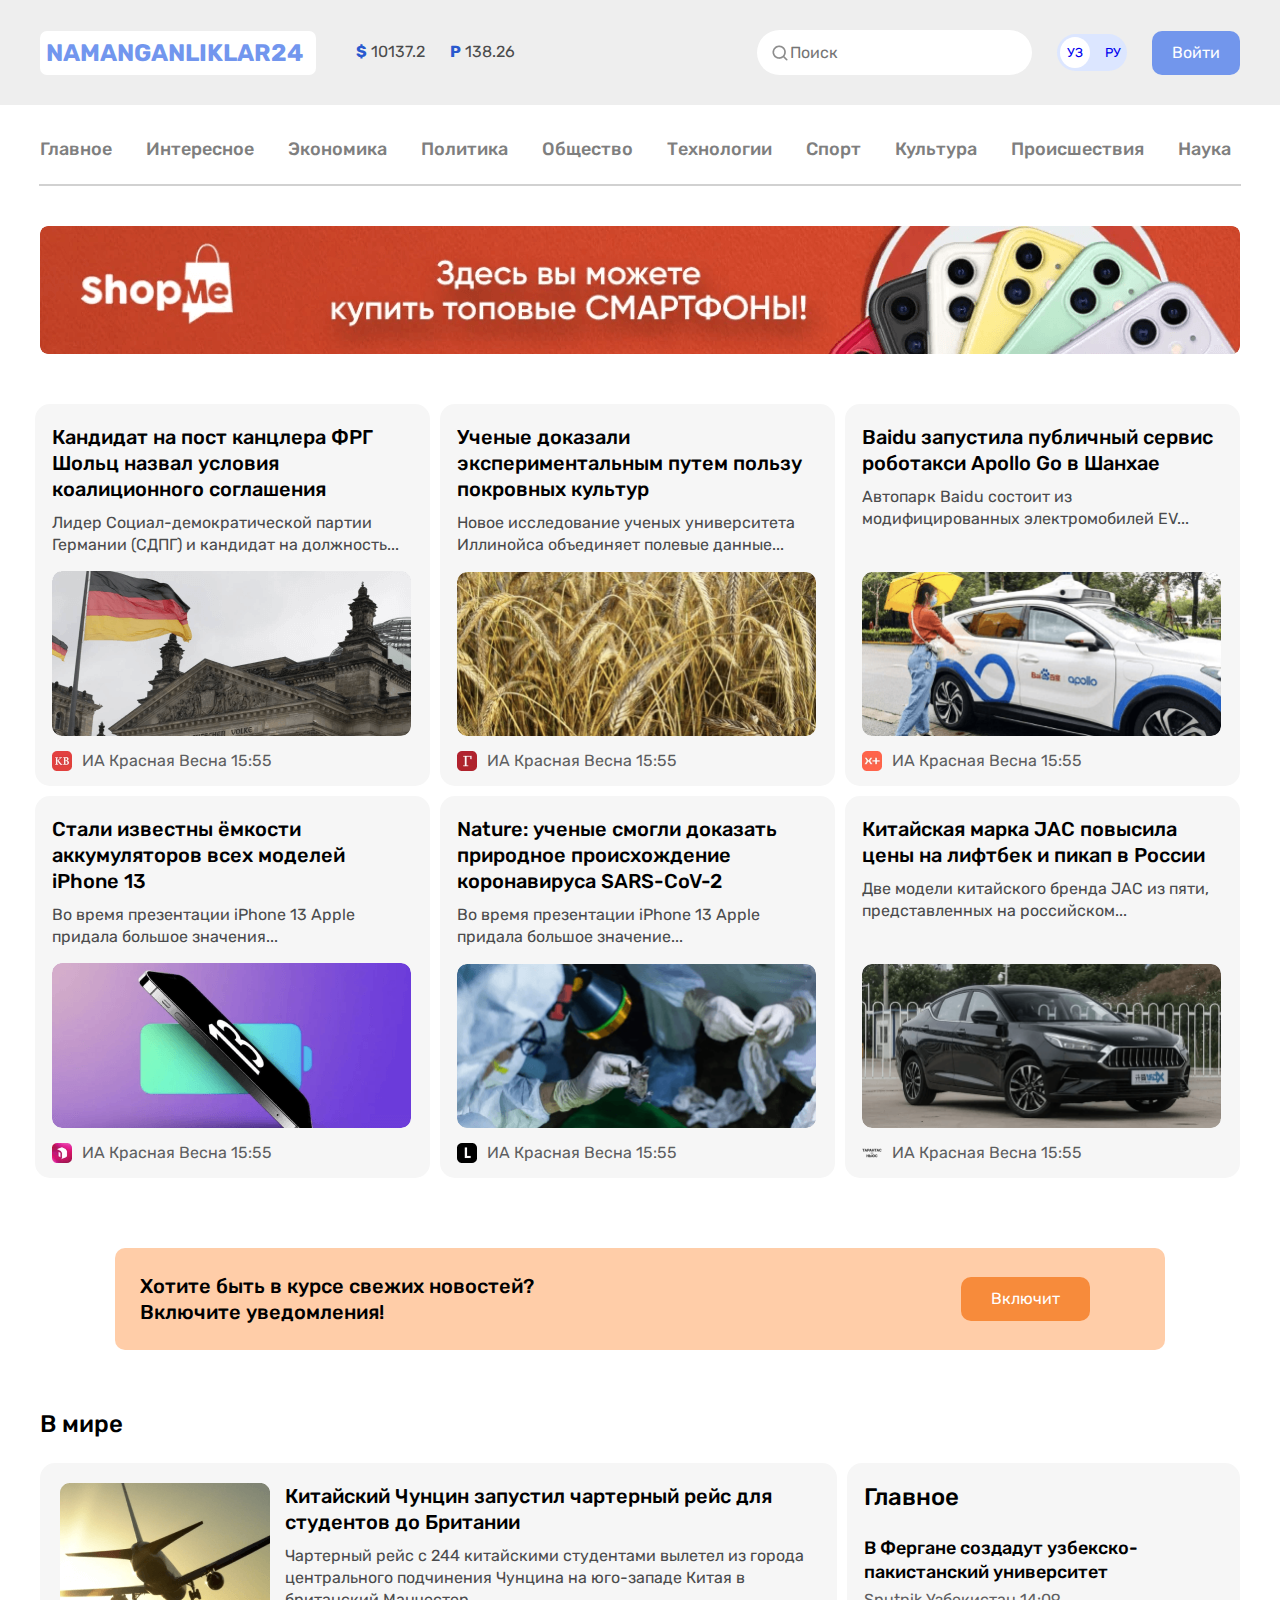
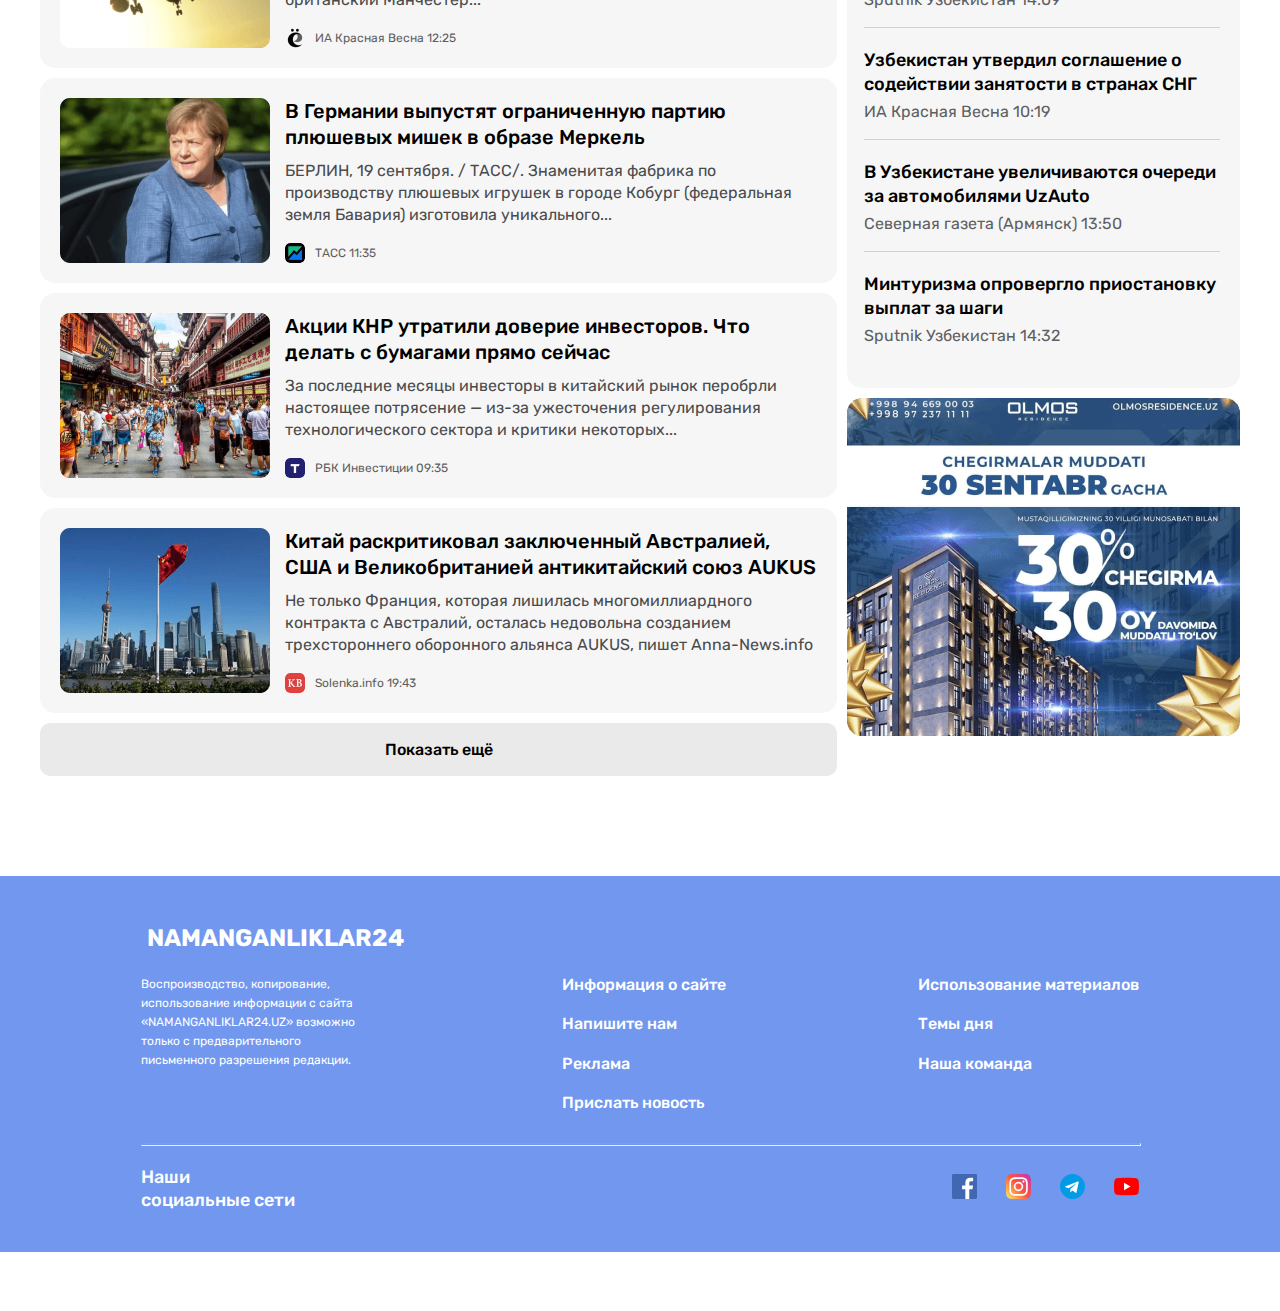
<file: index.html>
<!DOCTYPE html>
<html lang="uz">

<head>
  <meta charset="UTF-8">
  <meta http-equiv="X-UA-Compatible" content="IE=edge">
  <meta name="viewport" content="width=device-width, initial-scale=1.0">
  <link rel="preconnect" href="https://fonts.googleapis.com">
  <link rel="preconnect" href="https://fonts.gstatic.com" crossorigin>
  <link href="https://fonts.googleapis.com/css2?family=Rubik:wght@400;500;700&display=swap" rel="stylesheet">
  <link rel="stylesheet" href="css/normalize.css">
  <link rel="stylesheet" href="css/styles.css">
  <title>Namanganliklar24</title>
</head>

<body>

  <!-- HEADER -->

  <header class="site-header">
    <div class="container header-container">
      <div class="site-section-1">
        <a href="#" class="logo">NAMANGANLIKLAR24</a>
        <ul class="valuta">
          <li><strong class="strong">$</strong> 10137.2</li>
          <li><strong class="strong">P</strong> 138.26</li>
        </ul>
      </div>

      <div class="site-section-2">
        <form>
          <label class="label">
            <img class="lupa" src="img/Mask.png" width="20" height="20" alt="lupa">
            <input class="search" placeholder="Поиск" type="text">
          </label>
        </form>
        <ul class="language">
          <li class="active">
            <a class="language-link" href="#">УЗ</a>
          </li>

          <li>
            <a class="language-link" href="#">РУ</a>
          </li>
        </ul>
        <a class="button" href="#">Войти</a>
      </div>
    </div>
  </header>

  <!-- SITENAV -->

  <nav class="container sitenav-container">
    <ul class="sitenav-list">
      <li class="sitenav-list-items">
        <a class="sitenav-list-link" href="index.html">Главное</a>
      </li>
      <li class="sitenav-list-items">
        <a class="sitenav-list-link" href="list.html">Интересное</a>
      </li>
      <li class="sitenav-list-items">
        <a class="sitenav-list-link" href="list.html">Экономика</a>
      </li>
      <li class="sitenav-list-items">
        <a class="sitenav-list-link" href="list.html">Политика</a>
      </li>
      <li class="sitenav-list-items">
        <a class="sitenav-list-link" href="list.html">Общество</a>
      </li>
      <li class="sitenav-list-items">
        <a class="sitenav-list-link" href="list.html">Технологии</a>
      </li>
      <li class="sitenav-list-items">
        <a class="sitenav-list-link" href="list.html">Спорт</a>
      </li>
      <li class="sitenav-list-items">
        <a class="sitenav-list-link" href="list.html">Культура</a>
      </li>
      <li class="sitenav-list-items">
        <a class="sitenav-list-link" href="list.html">Происшествия</a>
      </li>
      <li class="sitenav-list-items">
        <a class="sitenav-list-link" href="list.html">Наука</a>
      </li>

    </ul>
  </nav>

  <hr class="line">

  <a href="https://shopme.uz" target="_blank" class="container promo-img">
    <img class="promo-icon" src="img/optimize1.png" alt="reklama" width="1200" height="128"
      srcset="img/optimize1.png 1x, img/optimize1@2x.png 2x">
  </a>


  <!-- SITE-NEWS -->

  <section class="container">
    <div class="site-news">
      <div class="site-news-items">
        <div class="site-news-card">
          <h2 class="site-news-heading-link"><a href="#" class="site-news-link">Кандидат на пост канцлера ФРГ Шольц
              назвал условия коалиционного соглашения</a></h2>
          <p class="site-news-text">Лидер Социал-демократической партии Германии (СДПГ) и кандидат на должность...</p>
          <img class="site-news-img" src="img/germany-flag.png" alt="image1" width="359" height="165"
            srcset="img/germany-flag.png 1x, img/germany-flag@2x.png 2x">
          <div class="small-content">
            <img class="site-news-icon" src="img/icon1.png" alt="icon" width="20" height="20">
            <p class="icon-text">ИА Красная Весна 15:55</p>
          </div>
        </div>
      </div>

      <div class="site-news-items">
        <div class="site-news-card">
          <h2 class="site-news-heading-link"><a href="#" class="site-news-link">Ученые доказали экспериментальным путем
              пользу покровных культур</a></h2>
          <p class="site-news-text">Новое исследование ученых университета Иллинойса объединяет полевые данные... </p>
          <img class="site-news-img" src="img/wheats.png" alt="image2" width="359" height="165"
            srcset="img/wheats.png 1x, img/wheats@2x.png 2x">
          <div class="small-content">
            <img class="site-news-icon" src="img/icon2.png" alt="icon" width="20" height="20">
            <p class="icon-text">ИА Красная Весна 15:55</p>
          </div>
        </div>
      </div>

      <!-- TODO -->

      <div class="site-news-items">
        <div class="site-news-card">
          <h2 class="site-news-heading-link"><a href="#" class=" site-news-link">Baidu запустила публичный сервис
              роботакси Apollo Go в Шанхае</a></h2>
          <p class="site-news-text">Автопарк Baidu состоит из модифицированных электромобилей EV... </p>
          <img class="site-news-img" src="img/apollo-go.png" alt="image3" width="359" height="165"
            srcset="img/apollo-go.png 1x, img/apollo-go@2x.png 2x">
          <div class="small-content">
            <img class="site-news-icon" src="img/icon3.png" alt="icon" width="20" height="20">
            <p class="icon-text">ИА Красная Весна 15:55</p>
          </div>
        </div>
      </div>

      <div class="site-news-items">
        <div class="site-news-card">
          <h2 class="site-news-heading-link"><a href="#" class="site-news-link">Стали известны ёмкости аккумуляторов
              всех моделей iPhone 13</a>
          </h2>
          <p class="site-news-text">Во время презентации iPhone 13 Apple придала большое значения...</p>
          <img class="site-news-img" src="img/apple-iphone.png" alt="image4" width="359" height="165"
            srcset="img/apple-iphone.png 1x, img/apple-iphone@2x.png 2x">
          <div class="small-content">
            <img class="site-news-icon" src="img/icon4.png" alt="icon" width="20" height="20">
            <p class="icon-text">ИА Красная Весна 15:55</p>
          </div>
        </div>
      </div>

      <div class="site-news-items">
        <div class="site-news-card">
          <h2 class="site-news-heading-link">
            <a href="#" class="site-news-link">Nature: ученые смогли доказать природное происхождение коронавируса
              SARS-CoV-2</a>
          </h2>
          <p class="site-news-text">Во время презентации iPhone 13 Apple придала большое значение...</p>
          <img class="site-news-img" src="img/doctors.png" alt="image5" width="359" height="165"
            srcset="img/doctors.png 1x, img/doctors@2x.png 2x">
          <div class="small-content">
            <img class="site-news-icon" src="img/icon5.png" alt="icon" width="20" height="20">
            <p class="icon-text">ИА Красная Весна 15:55</p>
          </div>
        </div>
      </div>

      <div class="site-news-items">
        <div class="site-news-card">
          <h2 class="site-news-heading-link"><a href="#" class="site-news-link ">Китайская марка JAC повысила цены на
              лифтбек и пикап в России</a></h2>
          <p class="site-news-text">Две модели китайского бренда JAC из пяти, представленных на российском...</p>
          <img class="site-news-img" src="img/jac-cars.png" alt="image6" width="359" height="165"
            srcset="img/jac-cars.png 1x, img/jac-cars@2x.png">
          <div class="small-content">
            <img class="site-news-icon" src="img/icon6.png" alt="icon" width="20" height="20">
            <p class="icon-text">ИА Красная Весна
              15:55</p>
          </div>
        </div>
      </div>
    </div>
  </section>




  <!-- NOTIFICATION-CTA -->
  <section class="notification">
    <h3 class="site-notification-text">
      Хотите быть в курсе свежих новостей? <br> Включите уведомления!
    </h3>
    <button class="button site-notification-button" type="button">Включит </button>
  </section>


  <!-- SITE-GLOBAL-NEWS -->

  <section class="container">
    <h2 class="global-news-title">В мире</h2>

    <div class="site-global-news">
      <div class="left-section">
        <div class="global-news-contents">
          <img class="global-news-contents-img" src="img/airplane.png" alt="global news image"
            srcset="img/airplane.png 1x, img/airplane@2x.png 2x" width="210" height="165">
          <div class="global-news-contents-items">
            <a class="global-news-contents-link" href="#">Китайский Чунцин запустил чартерный рейс для студентов до
              Британии</a>
            <p class="global-news-contents-text">Чартерный рейс с 244 китайскими студентами вылетел из города
              центрального
              подчинения Чунцина на юго-западе Китая в британский Манчестер...</p>
            <div class="footer">
              <img class="global-news-footer-img" src="img/icon7.png" alt="global news content footer image" width="20"
                height="20">
              <p class="global-news-footer-text">ИА Красная Весна
                <time datetime="2021-10-27T23:00:00">12:25</time>
              </p>
            </div>
          </div>
        </div>

        <div class="global-news-contents">
          <img class="global-news-contents-img" src="img/angela-merkel.png" alt="global news image"
            srcset="img/angela-merkel.png 1x, img/angela-merkel@2x.png 2x" width="210" height="165">
          <div class="global-news-contents-items">
            <a class="global-news-contents-link" href="#">В Германии выпустят ограниченную партию плюшевых мишек в
              образе
              Меркель</a>
            <p class="global-news-contents-text">БЕРЛИН, 19 сентября. / ТАСС/. Знаменитая фабрика по производству
              плюшевых
              игрушек в городе Кобург (федеральная земля Бавария) изготовила уникального...</p>
            <div class="footer">
              <img class="global-news-footer-img" src="img/icon8.png" alt="global news content footer image" width="20"
                height="20">
              <p class="global-news-footer-text">ТАСС <time datetime="2021-10-27T23:00:00">11:35</time></p>
            </div>
          </div>
        </div>

        <div class="global-news-contents">
          <img class="global-news-contents-img" src="img/Chinese-market.png" alt="global news image"
            srcset="img/Chinese-market.png 1x, img/Chinese-market@2x.png 2x" width="210" height="165">
          <div class="global-news-contents-items"><a class="global-news-contents-link" href="#">Акции КНР утратили
              доверие инвесторов. Что делать с бумагами прямо сейчас</a>
            <p class="global-news-contents-text">За последние месяцы инвесторы в китайский рынок перобрли настоящее
              потрясение — из-за ужесточения регулирования технологического сектора и критики некоторых...</p>
            <div class="footer">
              <img class="global-news-footer-img" src="img/icon9.png" alt="global news content footer image" width="20"
                height="20">
              <p class="global-news-footer-text">РБК Инвестиции <time datetime="2021-10-27T23:00:00">09:35</time></p>
            </div>
          </div>
        </div>
        <div class="global-news-contents">
          <img class="global-news-contents-img" src="img/AUKUS-organization.png" alt="global news image"
            srcset="img/AUKUS-organization.png 1x, img/AUKUS-organization@2x.png 2x" width="210" height="165">
          <div class="global-news-contents-items"><a class="global-news-contents-link" href="#">Китай раскритиковал
              заключенный Австралией, США и Великобританией антикитайский союз AUKUS</a>
            <p class="global-news-contents-text">Не только Франция, которая лишилась многомиллиардного контракта с
              Австралий, осталась недовольна созданием трехстороннего оборонного альянса AUKUS, пишет Anna-News.info</p>
            <div class="footer">
              <img class="global-news-footer-img" src="img/icon10.png" alt="global news content footer image" width="20"
                height="20">
              <p class="global-news-footer-text">Solenka.info <time datetime="2021-10-27T23:00:00">19:43</time></p>
            </div>
          </div>
        </div>
        <button type="button" class="button global-news-button">Показать ещё</button>
      </div>

      <div class="popular-news">
        <div class="popular-news-box">
          <h2 class="global-news-title">Главное</h2>
          <ul class="global-news-right-contents-list">
            <li class="global-news-right-contents">
              <h3 class="global-news-popular-news-heading"><a class="global-news-right-contents-link" href="#">В Фергане
                  создадут узбекско-пакистанский университет</a></h3>
              <p class="global-news-right-content-text">Sputnik Узбекистан <time
                  datetime="2021-10-27T23:00:00">14:09</time>
              </p>
            </li>
            <li class="global-news-right-contents">
              <h3 class="global-news-popular-news-heading">
                <a class="global-news-right-contents-link" href="#">Узбекистан утвердил соглашение о содействии
                  занятости в странах СНГ</a>
              </h3>
              <p class="global-news-right-content-text">ИА Красная Весна <time
                  datetime="2021-10-27T23:00:00">10:19</time>
              </p>
            </li>
            <li class="global-news-right-contents">
              <h3 class="global-news-popular-news-heading">
                <a class="global-news-right-contents-link" href="#">В Узбекистане увеличиваются очереди за автомобилями
                  UzAuto</a>
              </h3>
              <p class="global-news-right-content-text">Северная газета (Армянск) <time datetime="2021-10-27T23:00:00">
                  13:50</time></p>
            </li>
            <li class="global-news-right-contents">
              <h3 class="global-news-popular-news-heading"><a class="global-news-right-contents-link"
                  href="#">Минтуризма опровергло приостановку выплат за шаги</a></h3>
              <p class="global-news-right-content-text">Sputnik Узбекистан 14:32 </p>
            </li>
          </ul>
        </div>


        <div class="global-news-popular-news-img">
          <img src="img/olmosresidence.png" alt="binolar"
            srcset="img/olmosresidence.png 1x, img/olmosresidence@2x.png 2x" width="393" height="338">
        </div>
      </div>
    </div>
  </section>



  <!-- SITE-FOOTER -->

  <footer class="site-footer">
    <div class="container">
      <div class="site-footer-container">
        <div class="site-footer-logo">
          <a href="#" class="logo footer-logo">NAMANGANLIKLAR24</a>
        </div>
        <div class="site-footer-items">
          <div class="site-footer-text">
            <p class="site-footer-copyright-text">Воспроизводство, копирование, использование информации с сайта
              «NAMANGANLIKLAR24.UZ» возможно только с предварительного письменного разрешения редакции.
            </p>
          </div>
          <ul class="site-footer-list">
            <li class="site-footer-list-item"><a class="site-footer-link" href="contact.html">Информация о сайте</a>
            </li>
            <li class="site-footer-list-item"><a class="site-footer-link" href="contact.html">Напишите нам</a></li>
            <li class="site-footer-list-item"><a class="site-footer-link" href="contact.html">Реклама</a></li>
            <li class="site-footer-list-item"><a class="site-footer-link" href="contact.html">Прислать новость</a></li>
          </ul>
          <ul class="site-footer-list">
            <li class="site-footer-list-item"><a class="site-footer-link" href="contact.html">Использование
                материалов</a></li>
            <li class="site-footer-list-item"><a class="site-footer-link" href="contact.html">Темы дня</a></li>
            <li class="site-footer-list-item"><a class="site-footer-link" href="contact.html">Наша команда</a></li>
          </ul>
        </div>

        <hr class="footer-line">

        <div class="social-links">
          <p class="social-text">Наши <br> социальные сети</p>
          <div class="social-links-icons">
            <a class="footer-social-icons-link" href="https://www.facebook.com/namanganliklaruz/">
              <img class="site-footer-social-icons" src="img/facebook.svg" alt="facebook icon" width="25" height="25">
            </a>

            <a class="footer-social-icons-link" href="https://www.instagram.com/namanganliklar.uz">
              <img class="site-footer-social-icons" src="img/instagram.svg" alt="instagram icon" width="25" height="25">
            </a>

            <a class="footer-social-icons-link" href="https://t.me/NAMANGANLIKLAR_UZ">
              <img class="site-footer-social-icons" src="img/telegram.svg" alt="telegram icon" width="25" height="25">
            </a>

            <a class="footer-social-icons-link" href="https://www.youtube.com/c/NAMANGANLIKLARUZ">
              <img class="site-footer-social-icons" src="img/youtube.svg" alt="youtube icon" width="25" height="25">
            </a>
          </div>
        </div>
      </div>
    </div>


  </footer>


  <section class="site-modal">
    <div class="site-modal-dialog">
      <div class="modal-content">
        <!-- <img class="close-icon" src="img/close.svg" alt="X" width="24" height="24">  -->
        <h2 class="modal-content-heading">
          Хотите быть в курсе свежих новостей? Включите уведомления!
        </h2>
        <button class="button modal-button" type="button">Включит </button>
      </div>
    </div>
  </section>
</body>

</html>
</file>
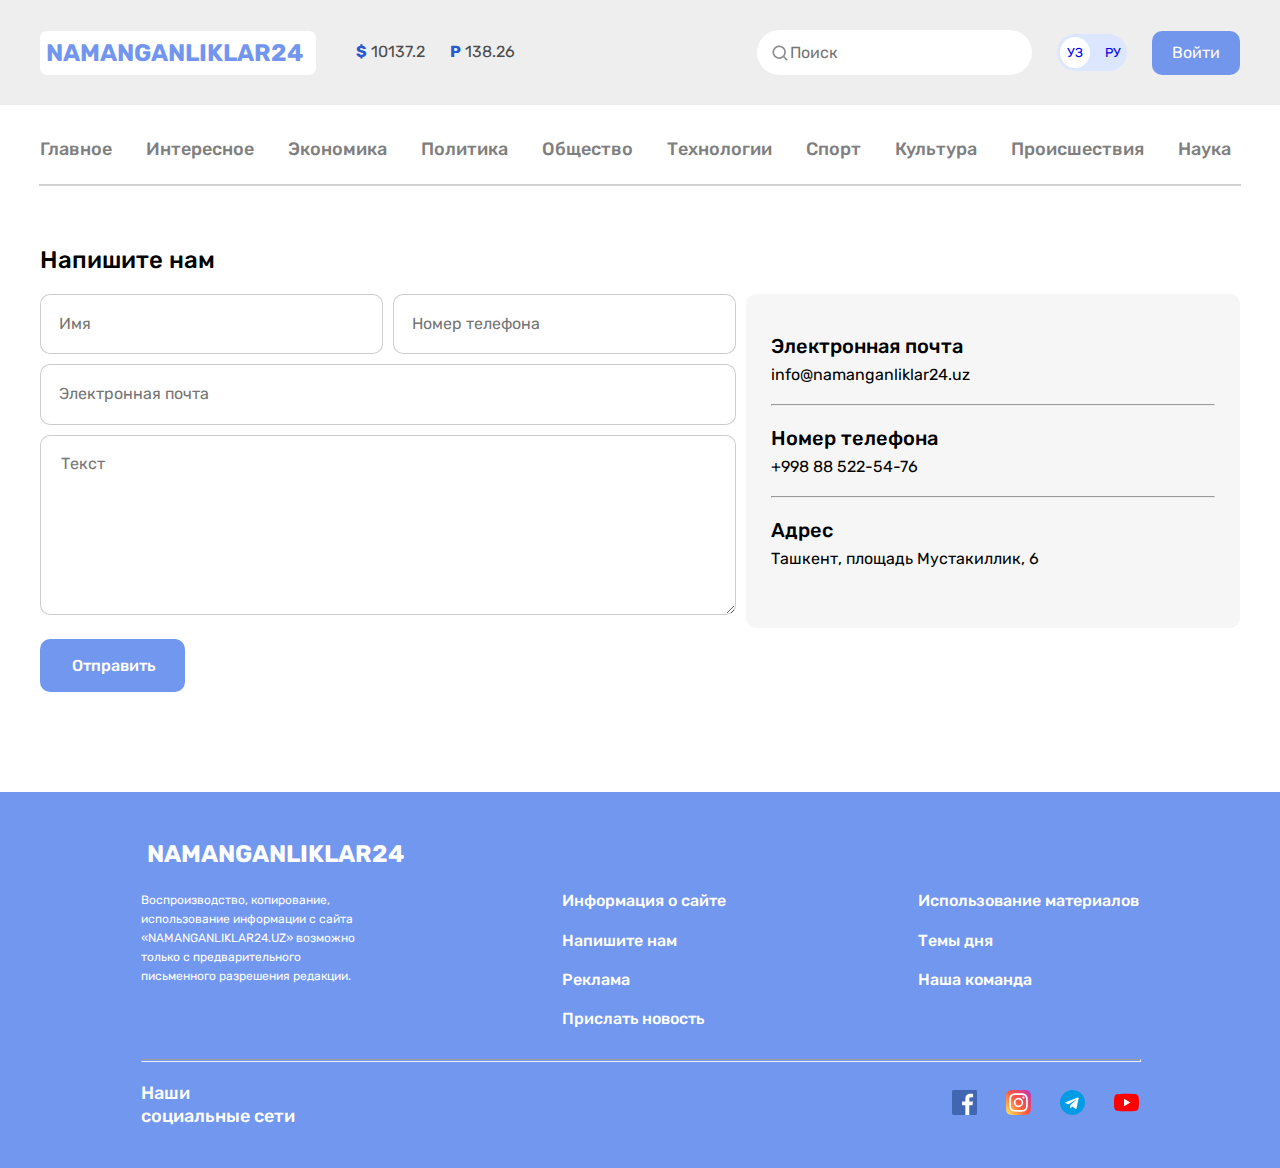
<file: contact.html>
<!DOCTYPE html>
<html lang="uz">

<head>
  <meta charset="UTF-8">
  <meta http-equiv="X-UA-Compatible" content="IE=edge">
  <meta name="viewport" content="width=device-width, initial-scale=1.0">
  <link rel="preconnect" href="https://fonts.googleapis.com">
  <link rel="preconnect" href="https://fonts.gstatic.com" crossorigin>
  <link href="https://fonts.googleapis.com/css2?family=Rubik:wght@400;500;700&display=swap" rel="stylesheet">
  <link rel="stylesheet" href="css/normalize.css">
  <link rel="stylesheet" href="css/styles-contact.css">
  <title>Namanganliklar24</title>
</head>

<body>

  <!-- HEADER -->

  <header class="site-header">
    <div class="container header-container">
      <div class="site-section-1">
        <a href="#" class="logo">NAMANGANLIKLAR24</a>
        <ul class="valuta">
          <li><strong class="strong">$</strong> 10137.2</li>
          <li><strong class="strong">P</strong> 138.26</li>
        </ul>
      </div>

      <div class="site-section-2">
        <form>
          <label class="label">
            <img class="lupa" src="img/Mask.png" width="20" height="20" alt="lupa">
            <input class="search" placeholder="Поиск" type="text">
          </label>
        </form>
        <ul class=language>
          <li class="active">
            <a class="language-link" href="#">УЗ</a>
          </li>

          <li>
            <a class="language-link" href="#">РУ</a>
          </li>
        </ul>
        <a class="button" href="#">Войти</a>
      </div>
    </div>
  </header>

  <!-- SITENAV -->

  <nav class="container sitenav-container">
    <ul class="sitenav-list">
      <li class="sitenav-list-items">
        <a class="sitenav-list-link" href="#">Главное</a>
      </li>
      <li class="sitenav-list-items">
        <a class="sitenav-list-link" href="#">Интересное</a>
      </li>
      <li class="sitenav-list-items">
        <a class="sitenav-list-link" href="#">Экономика</a>
      </li>
      <li class="sitenav-list-items">
        <a class="sitenav-list-link" href="#">Политика</a>
      </li>
      <li class="sitenav-list-items">
        <a class="sitenav-list-link" href="#">Общество</a>
      </li>
      <li class="sitenav-list-items">
        <a class="sitenav-list-link" href="#">Технологии</a>
      </li>
      <li class="sitenav-list-items">
        <a class="sitenav-list-link" href="#">Спорт</a>
      </li>
      <li class="sitenav-list-items">
        <a class="sitenav-list-link" href="#">Культура</a>
      </li>
      <li class="sitenav-list-items">
        <a class="sitenav-list-link" href="#">Происшествия</a>
      </li>
      <li class="sitenav-list-items">
        <a class="sitenav-list-link" href="#">Наука</a>
      </li>

    </ul>
  </nav>

  <hr class="line">



  <!-- SITE-FORM -->

  <section class="site-form">
    <div class="container">
      <h2 class="site-footer-heading">Напишите нам</h2>
      <div class="site-form-wrapper">
        <div class="site-form-box">
          <div class="site-form-area">
            <label for=""></label>
            <input class="form-text-number" type="text" placeholder="Имя">
            <input class="form-text-number" type="tel" placeholder="Номер телефона">
          </div>
          <div class="site-form-area">
            <label for="form"></label>
            <input class="form-email" type="email" placeholder="Электронная почта">
          </div>
          <textarea class="text-area" name="text" id="form" placeholder="Текст"></textarea>

            <!-- TODO -->
          <div class="main-button">
            <a class="main-link" href="#">Отправить</a>
          </div>
        </div>

        <div class="site-form-info-card">
          <ul class="info-card-list">
            <li class="info-card-list-items">
              <h3 class="info-card-list-items-heading">Электронная почта</h3>
              <p class="info-card-list-items-text">info@namanganliklar24.uz</p>

              <hr class="form-card-line">

            </li>
            <li class="info-card-list-items">
              <h3 class="info-card-list-items-heading">Номер телефона</h3>
              <p class="info-card-list-items-text">+998 88 522-54-76</p>

              <hr class="form-card-line">

            </li>
            <li class="info-card-list-items">
              <h3 class="info-card-list-items-heading">Адрес</h3>
              <p class="info-card-list-items-text">Ташкент, площадь Мустакиллик, 6 </p>
            </li>
          </ul>
        </div>

      </div>
    </div>
  </section>


  <!-- SITE-FOOTER -->

  <footer class="site-footer">
    <div class="container">
      <div class="site-footer-container">
        <div class="site-footer-logo">
          <a href="#" class="logo footer-logo">NAMANGANLIKLAR24</a>
        </div>
        <div class="site-footer-items">
          <div class="site-footer-text">
            <p class="site-footer-copyright-text">Воспроизводство, копирование, использование информации с сайта
              «NAMANGANLIKLAR24.UZ» возможно только с предварительного письменного разрешения редакции.
            </p>
          </div>
          <ul class="site-footer-list">
            <li class="site-footer-list-item"><a class="site-footer-link" href="#">Информация о сайте</a></li>
            <li class="site-footer-list-item"><a class="site-footer-link" href="#">Напишите нам</a></li>
            <li class="site-footer-list-item"><a class="site-footer-link" href="#">Реклама</a></li>
            <li class="site-footer-list-item"><a class="site-footer-link" href="#">Прислать новость</a></li>
          </ul>
          <ul class="site-footer-list">
            <li class="site-footer-list-item"><a class="site-footer-link" href="#">Использование материалов</a></li>
            <li class="site-footer-list-item"><a class="site-footer-link" href="#">Темы дня</a></li>
            <li class="site-footer-list-item"><a class="site-footer-link" href="#">Наша команда</a></li>
          </ul>
        </div>

        <hr class="footer-line">

        <div class="social-links">
          <p class="social-text">Наши <br> социальные сети</p>
          <div class="social-links-icons">
            <a class="footer-social-icons-link" href="https://www.facebook.com/namanganliklaruz/">
              <img class="site-footer-social-icons" src="img/facebook.svg" alt="facebook icon" width="25" height="25">
            </a>

            <a class="footer-social-icons-link" href="https://www.instagram.com/namanganliklar.uz">
              <img class="site-footer-social-icons" src="img/instagram.svg" alt="instagram icon" width="25" height="25">
            </a>

            <a class="footer-social-icons-link" href="https://t.me/NAMANGANLIKLAR_UZ">
              <img class="site-footer-social-icons" src="img/telegram.svg" alt="telegram icon" width="25" height="25">
            </a>

            <a class="footer-social-icons-link" href="https://www.youtube.com/c/NAMANGANLIKLARUZ">
              <img class="site-footer-social-icons" src="img/youtube.svg" alt="youtube icon" width="25" height="25">
            </a>
          </div>
        </div>
      </div>
    </div>


  </footer>
</body>

</html>
</file>
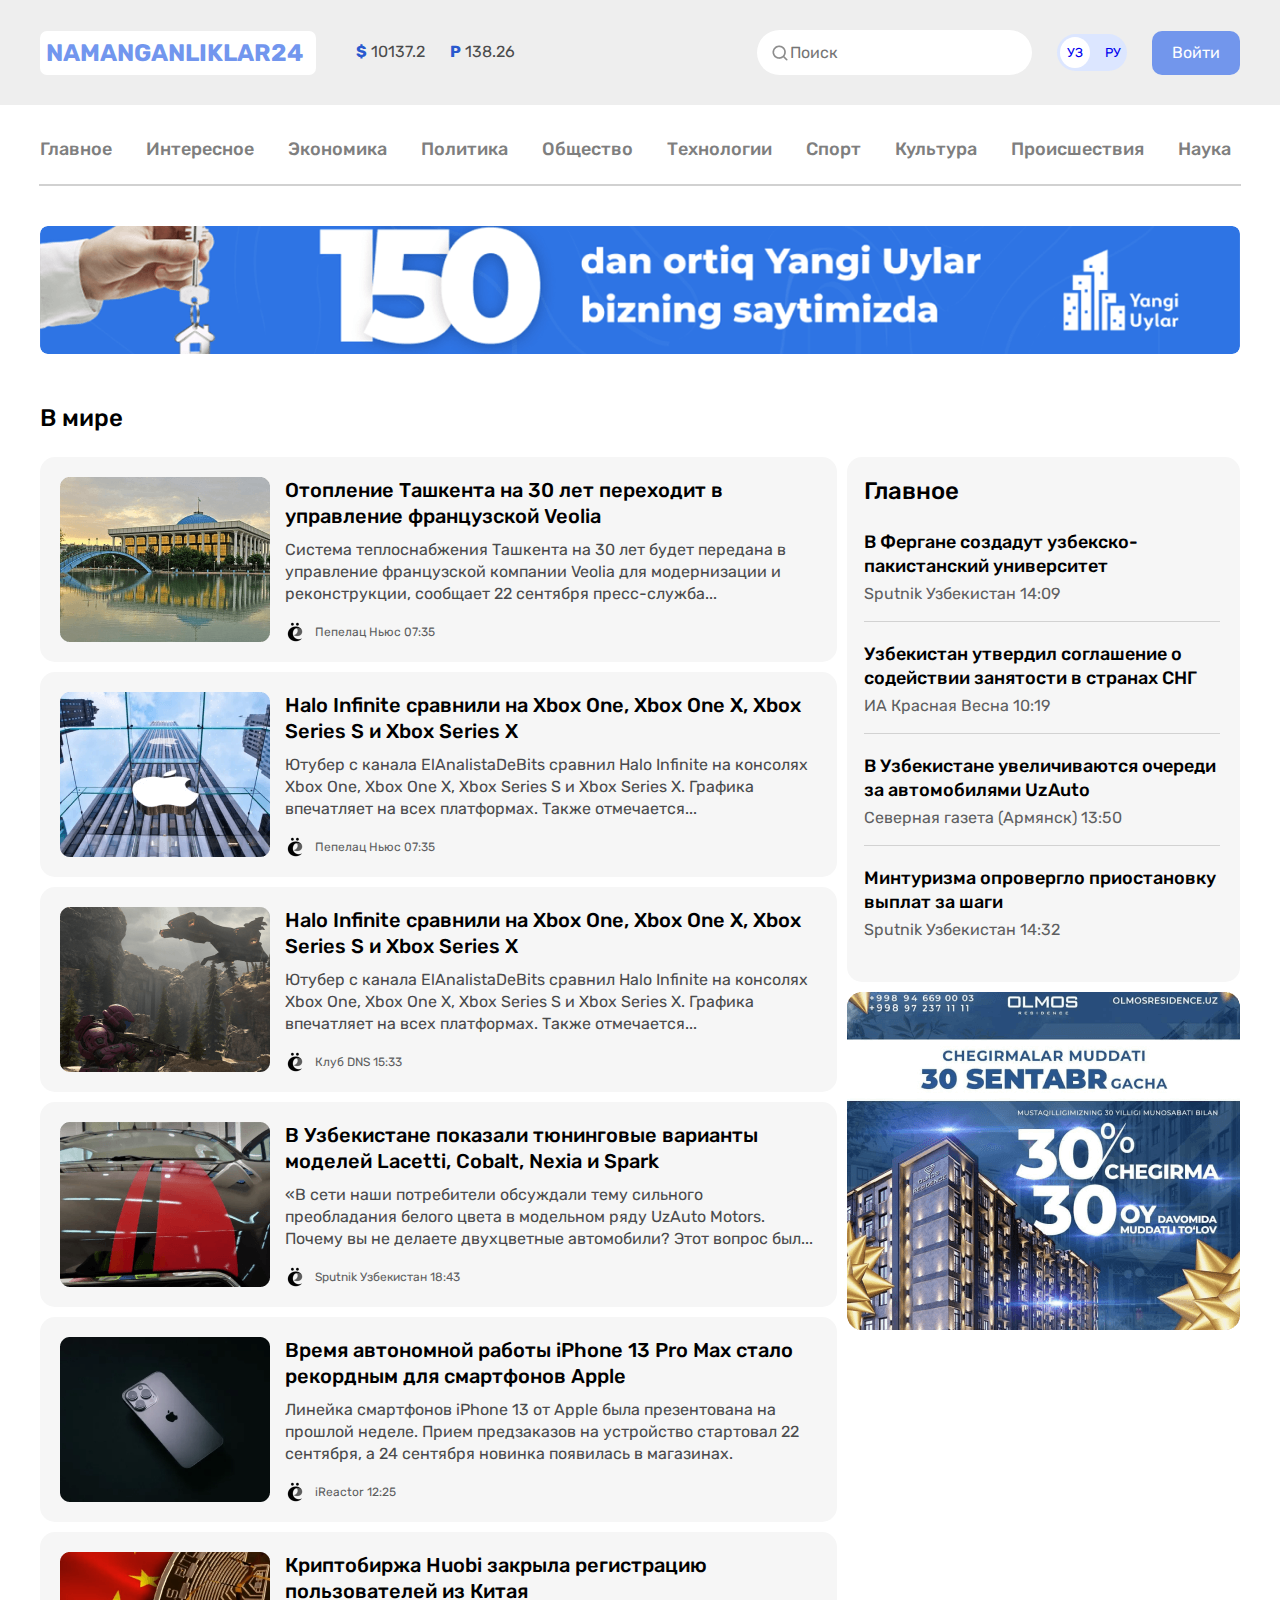
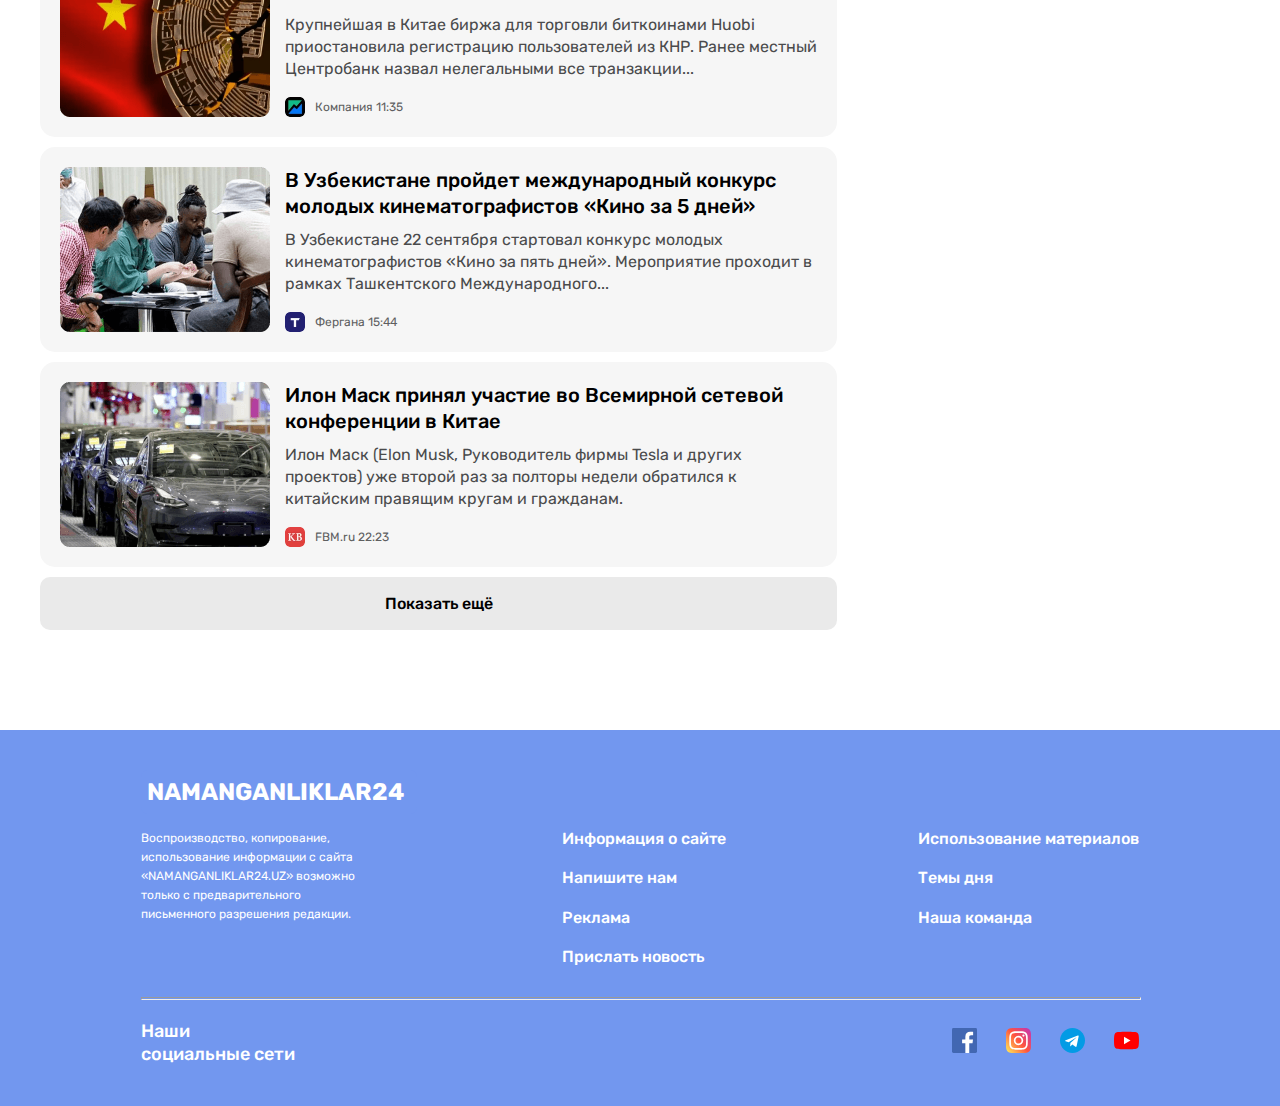
<file: list.html>
<!DOCTYPE html>
<html lang="uz">

<head>
  <meta charset="UTF-8">
  <meta http-equiv="X-UA-Compatible" content="IE=edge">
  <meta name="viewport" content="width=device-width, initial-scale=1.0">
  <link rel="preconnect" href="https://fonts.googleapis.com">
  <link rel="preconnect" href="https://fonts.gstatic.com" crossorigin>
  <link href="https://fonts.googleapis.com/css2?family=Rubik:wght@400;500;700&display=swap" rel="stylesheet">
  <link rel="stylesheet" href="css/normalize.css">
  <link rel="stylesheet" href="css/styles-list.css">
  <title>Namanganliklar24</title>
</head>

<body>

  <!-- HEADER -->

  <header class="site-header">
    <div class="container header-container">
      <div class="site-section-1">
        <a href="#" class="logo">NAMANGANLIKLAR24</a>
        <ul class="valuta">
          <li><strong class="strong">$</strong> 10137.2</li>
          <li><strong class="strong">P</strong> 138.26</li>
        </ul>
      </div>

      <div class="site-section-2">
        <form>
          <label class="label">
            <img class="lupa" src="img/Mask.png" width="20" height="20" alt="lupa">
            <input class="search" placeholder="Поиск" type="text">
          </label>
        </form>
        <ul class=language>
          <li class="active">
            <a class="language-link" href="#">УЗ</a>
          </li>

          <li>
            <a class="language-link" href="#">РУ</a>
          </li>
        </ul>
        <a class="button" href="#">Войти</a>
      </div>
    </div>
  </header>

  <!-- SITENAV -->

  <nav class="container sitenav-container">
    <ul class="sitenav-list">
      <li class="sitenav-list-items">
        <a class="sitenav-list-link" href="#">Главное</a>
      </li>
      <li class="sitenav-list-items">
        <a class="sitenav-list-link" href="#">Интересное</a>
      </li>
      <li class="sitenav-list-items">
        <a class="sitenav-list-link" href="#">Экономика</a>
      </li>
      <li class="sitenav-list-items">
        <a class="sitenav-list-link" href="#">Политика</a>
      </li>
      <li class="sitenav-list-items">
        <a class="sitenav-list-link" href="#">Общество</a>
      </li>
      <li class="sitenav-list-items">
        <a class="sitenav-list-link" href="#">Технологии</a>
      </li>
      <li class="sitenav-list-items">
        <a class="sitenav-list-link" href="#">Спорт</a>
      </li>
      <li class="sitenav-list-items">
        <a class="sitenav-list-link" href="#">Культура</a>
      </li>
      <li class="sitenav-list-items">
        <a class="sitenav-list-link" href="#">Происшествия</a>
      </li>
      <li class="sitenav-list-items">
        <a class="sitenav-list-link" href="#">Наука</a>
      </li>

    </ul>
  </nav>

  <hr class="line">

  <a href="https://shopme.uz" target="_blank" class="container promo-img">
    <img class="promo-icon" src="img/optimize.png" alt="reklama" width="1200" height="128"
      srcset="img/optimize.png 1x, img/optimize@2x.png 2x">
  </a>


  <section class="container">
    <h2 class="global-news-title">В мире</h2>

    <div class="site-global-news">
      <div class="left-section">
        <div class="global-news-contents">
          <img class="global-news-contents-img" src="img/parliament-building.png" alt="global news image"
            srcset="img/parliament-building.png 1x, img/parliament-building@2x.png 2x" width="210" height="165">
          <div class="global-news-contents-items">
            <a class="global-news-contents-link" href="#">Отопление Ташкента на 30 лет переходит в управление
              французской Veolia</a>
            <p class="global-news-contents-text">Система теплоснабжения Ташкента на 30 лет будет передана в управление
              французской компании Veolia для модернизации и реконструкции, сообщает 22 сентября пресс-служба...</p>
            <div class="footer">
              <img class="global-news-footer-img" src="img/icon7.png" alt="global news content footer image" width="20"
                height="20">
              <p class="global-news-footer-text">Пепелац Ньюс 07:35</p>
            </div>
          </div>
        </div>
        <div class="global-news-contents">
          <img class="global-news-contents-img" src="img/apple-company.png" alt="global news image"
            srcset="img/apple-company.png 1x, img/apple-company@2x.png 2x" width="210" height="165">
          <div class="global-news-contents-items">
            <a class="global-news-contents-link" href="#">Halo Infinite сравнили на Xbox One, Xbox One X, Xbox Series S
              и Xbox Series X</a>
            <p class="global-news-contents-text">Ютубер с канала ElAnalistaDeBits сравнил Halo Infinite на консолях Xbox
              One, Xbox One X, Xbox Series S и Xbox Series X. Графика впечатляет на всех платформах. Также отмечается...
            </p>
            <div class="footer">
              <img class="global-news-footer-img" src="img/icon7.png" alt="global news content footer image" width="20"
                height="20">
              <p class="global-news-footer-text">Пепелац Ньюс 07:35</p>
            </div>
          </div>
        </div>
        <div class="global-news-contents">
          <img class="global-news-contents-img" src="img/xbox-one.png" alt="global news image"
            srcset="img/xbox-one.png 1x, img/xbox-one@2x.png 2x" width="210" height="165">
          <div class="global-news-contents-items">
            <a class="global-news-contents-link" href="#">Halo Infinite сравнили на Xbox One, Xbox One X, Xbox Series S
              и Xbox Series X</a>
            <p class="global-news-contents-text">Ютубер с канала ElAnalistaDeBits сравнил Halo Infinite на консолях Xbox
              One, Xbox One X, Xbox Series S и Xbox Series X. Графика впечатляет на всех платформах. Также отмечается...
            </p>
            <div class="footer">
              <img class="global-news-footer-img" src="img/icon7.png" alt="global news content footer image" width="20"
                height="20">
              <p class="global-news-footer-text">Клуб DNS 15:33</p>
            </div>
          </div>
        </div>
        <div class="global-news-contents">
          <img class="global-news-contents-img" src="img/red-line-cars.png" alt="global news image"
            srcset="img/red-line-cars.png 1x, img/red-line-cars@2x.png 2x" width="210" height="165">
          <div class="global-news-contents-items">
            <a class="global-news-contents-link" href="#">В Узбекистане показали тюнинговые варианты моделей Lacetti,
              Cobalt, Nexia и Spark</a>
            <p class="global-news-contents-text">«В сети наши потребители обсуждали тему сильного преобладания белого
              цвета в модельном ряду UzAuto Motors. Почему вы не делаете двухцветные автомобили? Этот вопрос был...</p>
            <div class="footer">
              <img class="global-news-footer-img" src="img/icon7.png" alt="global news content footer image" width="20"
                height="20">
              <p class="global-news-footer-text">Sputnik Узбекистан 18:43</p>
            </div>
          </div>
        </div>
        <div class="global-news-contents">
          <img class="global-news-contents-img" src="img/iphone.png" alt="global news image"
            srcset="img/iphone.png 1x, img/iphone@2x.png 2x" width="210" height="165">
          <div class="global-news-contents-items">
            <a class="global-news-contents-link" href="#">Время автономной работы iPhone 13 Pro Max стало рекордным для
              смартфонов Apple</a>
            <p class="global-news-contents-text">Линейка смартфонов iPhone 13 от Apple была презентована на прошлой
              неделе. Прием предзаказов на устройство стартовал 22 сентября, а 24 сентября новинка появилась в
              магазинах.</p>
            <div class="footer">
              <img class="global-news-footer-img" src="img/icon7.png" alt="global news content footer image" width="20"
                height="20">
              <p class="global-news-footer-text">iReactor 12:25</p>
            </div>
          </div>
        </div>
        <div class="global-news-contents">
          <img class="global-news-contents-img" src="img/Huobi.png" alt="global news image"
            srcset="img/Huobi.png 1x, img/Huobi@2x.png 2x" width="210" height="165">
          <div class="global-news-contents-items">
            <a class="global-news-contents-link" href="#">Криптобиржа Huobi закрыла регистрацию пользователей из
              Китая</a>
            <p class="global-news-contents-text">Крупнейшая в Китае биржа для торговли биткоинами Huobi приостановила
              регистрацию пользователей из КНР. Ранее местный Центробанк назвал нелегальными все транзакции...</p>
            <div class="footer">
              <img class="global-news-footer-img" src="img/icon8.png" alt="global news content footer image" width="20"
                height="20">
              <p class="global-news-footer-text">Компания 11:35</p>
            </div>
          </div>
        </div>
        <div class="global-news-contents">
          <img class="global-news-contents-img" src="img/movie-festival.png" alt="global news image"
            srcset="img/movie-festival.png 1x, img/movie-festival9@2x.png 2x" width="210" height="165">
          <div class="global-news-contents-items"><a class="global-news-contents-link" href="#">В Узбекистане пройдет
              международный конкурс молодых кинематографистов «Кино за 5 дней»</a>
            <p class="global-news-contents-text">В Узбекистане 22 сентября стартовал конкурс молодых кинематографистов
              «Кино за пять дней». Мероприятие проходит в рамках Ташкентского Международного...</p>
            <div class="footer">
              <img class="global-news-footer-img" src="img/icon9.png" alt="global news content footer image" width="20"
                height="20">
              <p class="global-news-footer-text">Фергана 15:44</p>
            </div>
          </div>
        </div>
        <div class="global-news-contents">
          <img class="global-news-contents-img" src="img/tesla-cars.png" alt="global news image"
            srcset="img/tesla-cars.png 1x, img/tesla-cars@2x.png 2x" width="210" height="165">
          <div class="global-news-contents-items"><a class="global-news-contents-link" href="#">Илон Маск принял участие
              во Всемирной сетевой конференции в Китае</a>
            <p class="global-news-contents-text">Илон Маск (Elon Musk, Руководитель фирмы Tesla и других проектов) уже
              второй раз за полторы недели обратился к китайским правящим кругам и гражданам.</p>
            <div class="footer">
              <img class="global-news-footer-img" src="img/icon10.png" alt="global news content footer image" width="20"
                height="20">
              <p class="global-news-footer-text">FBM.ru 22:23</p>
            </div>
          </div>
        </div>
        <button type="button" class="button global-news-button">Показать ещё</button>
      </div>

      <div class="popular-news">
        <div class="popular-news-box">
          <h2 class="global-news-title">Главное</h2>
          <ul class="global-news-right-contents-list">
            <li class="global-news-right-contents">
              <h3 class="global-news-popular-news-heading"><a class="global-news-right-contents-link" href="#">В Фергане
                  создадут узбекско-пакистанский университет</a></h3>
              <p class="global-news-right-content-text">Sputnik Узбекистан <time
                  datetime="2021-10-27T23:00:00">14:09</time>
              </p>
            </li>
            <li class="global-news-right-contents">
              <h3 class="global-news-popular-news-heading">
                <a class="global-news-right-contents-link" href="#">Узбекистан утвердил соглашение о содействии
                  занятости
                  в
                  странах СНГ</a>
              </h3>
              <p class="global-news-right-content-text">ИА Красная Весна <time
                  datetime="2021-10-27T23:00:00">10:19</time>
              </p>
            </li>
            <li class="global-news-right-contents">
              <h3 class="global-news-popular-news-heading">
                <a class="global-news-right-contents-link" href="#">В Узбекистане увеличиваются очереди за автомобилями
                  UzAuto</a>
              </h3>
              <p class="global-news-right-content-text">Северная газета (Армянск) <time datetime="2021-10-27T23:00:00">
                  13:50</time></p>
            </li>
            <li class="global-news-right-contents">
              <h3 class="global-news-popular-news-heading"><a class="global-news-right-contents-link"
                  href="#">Минтуризма
                  опровергло приостановку выплат за шаги</a></h3>
              <p class="global-news-right-content-text">Sputnik Узбекистан 14:32 </p>
            </li>
          </ul>
        </div>


        <div>
          <img class="global-news-popular-news-img" src="img/olmosresidence.png" alt="binolar"
            srcset="img/olmosresidence.png 1x, img/olmosresidence@2x.png 2x" width="393" height="553">
        </div>
      </div>
    </div>
  </section>

  <!-- SITE-FOOTER -->

  <footer class="site-footer">
    <div class="container">
      <div class="site-footer-container">
        <div class="site-footer-logo">
          <a href="#" class="logo footer-logo">NAMANGANLIKLAR24</a>
        </div>
        <div class="site-footer-items">
          <div class="site-footer-text">
            <p class="site-footer-copyright-text">Воспроизводство, копирование, использование информации с сайта
              «NAMANGANLIKLAR24.UZ» возможно только с предварительного письменного разрешения редакции.
            </p>
          </div>
          <ul class="site-footer-list">
            <li class="site-footer-list-item"><a class="site-footer-link" href="#">Информация о сайте</a></li>
            <li class="site-footer-list-item"><a class="site-footer-link" href="#">Напишите нам</a></li>
            <li class="site-footer-list-item"><a class="site-footer-link" href="#">Реклама</a></li>
            <li class="site-footer-list-item"><a class="site-footer-link" href="#">Прислать новость</a></li>
          </ul>
          <ul class="site-footer-list">
            <li class="site-footer-list-item"><a class="site-footer-link" href="#">Использование материалов</a></li>
            <li class="site-footer-list-item"><a class="site-footer-link" href="#">Темы дня</a></li>
            <li class="site-footer-list-item"><a class="site-footer-link" href="#">Наша команда</a></li>
          </ul>
        </div>

        <hr class="footer-line">

        <div class="social-links">
          <p class="social-text">Наши <br> социальные сети</p>
          <div class="social-links-icons">
            <a class="footer-social-icons-link" href="https://www.facebook.com/namanganliklaruz/">
              <img class="site-footer-social-icons" src="img/facebook.svg" alt="facebook icon" width="25" height="25">
            </a>

            <a class="footer-social-icons-link" href="https://www.instagram.com/namanganliklar.uz">
              <img class="site-footer-social-icons" src="img/instagram.svg" alt="instagram icon" width="25" height="25">
            </a>

            <a class="footer-social-icons-link" href="https://t.me/NAMANGANLIKLAR_UZ">
              <img class="site-footer-social-icons" src="img/telegram.svg" alt="telegram icon" width="25" height="25">
            </a>

            <a class="footer-social-icons-link" href="https://www.youtube.com/c/NAMANGANLIKLARUZ">
              <img class="site-footer-social-icons" src="img/youtube.svg" alt="youtube icon" width="25" height="25">
            </a>
          </div>
        </div>
      </div>
    </div>

  </footer>
</body>

</html>
</file>
<file: css/styles.css>
*,
*::after,
*::before {
  box-sizing: border-box;
}

html {
  height: 100%;
  scroll-behavior: smooth;
}

/* TODO */

* :focus {
  outline: dashed dodgerblue;
  outline-offset: 3px;
}

body {
  display: flex;
  flex-direction: column;
  height: 100%;
  padding: 0;
  margin: 0;
  font-family: "rubik", "arial", sans-serif;
  font-size: 16px;
  font-weight: 400;
  color: #4a4b4c;
  background-color: #fff;
}

img {
  max-width: 100%;
  height: auto;
}

.container {
  width: 100%;
  max-width: 1260px;
  padding-left: 30px;
  padding-right: 30px;
  margin-left: auto;
  margin-right: auto;
}

.button {
  padding: 13px 20px;
  background-color: #7296EC;
  color: #fff;
  border-radius: 10px;
  text-decoration: none;
}


.button:hover {
  opacity: 0.8;
}

.button:active {
  opacity: 0.6;
}

/* MODAL */

.site-modal {
  position: fixed;
  z-index: 1000;
  top: 0;
  left: 0;
  width: 100%;
  height: 100%;
  background-color: rgba(0, 0, 0, 0.4);
  overflow: auto;
  display: none;
}

.modal-open{
  display: block;
}

.site-modal-dialog {
  width: 100%;
  max-width: 850px;
  margin-left: auto;
  margin-right: auto;
  margin-top: 290px;

}

.close-icon{
  float: right;

}

.modal-content {
  display: flex;
  flex-direction: column;
  align-items: center;
  background-color: #fff;
  padding: 50px;
  border-radius: 20px;
}

.modal-content-heading {
  margin-top: 0;
  margin-bottom: 25px;
  font-weight: 500;
  font-size: 26px;
  line-height: 34px;
  text-align: center;
  color: #000;
  width: 512px;
}
.modal-button{
  padding: 13px 30px;
  background-color: #f78b3b;
  border: none;
}


/* HEADER */
.site-header {
  background-color: #eee;
  margin-bottom: 10px;
}

.header-container {
  padding-top: 30px;
  padding-bottom: 30px;
  display: flex;
  justify-content: space-between;
  align-items: center;

}

.logo {
  text-decoration: none;
  display: block;
  width: 276px;
  padding: 8px 6px;
  margin-bottom: 0px;
  background-color: #fff;
  font-size: 24px;
  font-weight: bold;
  border-radius: 7px;
  color: #7296EE;
  line-height: 28px;
}

.logo:hover {
  opacity: 0.8;
}

.logo:active {
  opacity: 0.6;
}

.site-section-1 {
  display: flex;
  align-items: center;
}

.valuta {
  display: flex;
  list-style: none;
  margin: 0px;
}

.valuta li:not(:first-child) {
  margin-left: 25px;
}

.valuta li {
  white-space: nowrap;
}

.strong {
  color: #2959CE;
}

.search {
  outline: none;
  border: none;
  outline: none;


}

.site-section-2 {
  display: flex;
  align-items: center;
  justify-content: space-between;
}

.label {
  display: flex;
  align-items: center;
  background-color: #fff;
  padding: 13px 192px 12px 15px;
  border-radius: 60px;
  border: transparent;
  margin-right: 25px;
  width: 275px;
}

.lupa {
  width: 20px;

}

.language {
  display: flex;
  list-style: none;
  width: 70px;
  background-color: #DCE6FF;
  border-radius: 39px;
  padding: 3px;
  font-family: "rubik";
  font-size: 13px;
  line-height: 15px;
  margin-right: 25px;
  margin-top: 0px;
  margin-bottom: 0px;
}

.language li {
  font-size: 13px;
  line-height: 15px;
  padding: 8px 7px;
}

.active {
  margin-right: 8px;
  border-radius: 50%;
  background-color: #fff;

}

.language-link {
  text-decoration: none;
}


/* SITENAV */
.sitenav-container {
  cursor: pointer;
}

.sitenav-list {
  flex-wrap: wrap;
  display: flex;
  padding: 20px;
  padding-right: 0;
  padding-left: 0;
  margin-top: 0px;
  margin-bottom: 0;
  background-color: #fff;
  list-style: none;
}

.sitenav-list-link {
  text-decoration: none;
  font-weight: 500;
  font-size: 18px;
  color: #7F7F7F;
}

.sitenav-list-link:hover {
  color: #7296ec;
}

.sitenav-list-link:active {
  opacity: 0.6;
}

.sitenav-list-items {
  margin-bottom: 4px;
  margin-top: 4px;
}

.sitenav-list-items:not(:first-child) {
  margin-left: 34px;
}

.line {
  margin-top: 0px;
  border: 1px solid #d1d1d1;
  max-width: 1200px;
  width: 100%;
  margin-bottom: 40px;
  margin-right: auto;
  margin-left: auto;
}

.promo-img {
  display: flex;
  margin-bottom: 50px;
}

.promo-icon {
  object-fit: cover;
  width: 100%;
  max-width: 1200px;
  height: 128px;
  border-radius: 8px;

}


/* SITE-NEWS */

.site-news {
  margin-left: -15px;
  display: flex;
  flex-wrap: wrap;
  margin-bottom: 60px;
}

.site-news-items {
  max-width: 395px;
  margin-left: 10px;
  margin-bottom: 10px;
  background-color: #F6F6F6;
  border-radius: 15px;
}


.site-news-card {
  display: flex;
  flex-direction: column;
  padding: 20px 17px 15px;
  height: 100%;

}

.site-news-heading-link {
  margin-top: 0px;
  margin-bottom: 10px;
  font-weight: 500;
  margin-bottom: 10px;
  font-size: 20px;
  line-height: 26px;
}

.site-news-link {
  color: #000;
  text-decoration: none;
}

.site-news-link:hover {
  color: #7296EC
}

.site-news-link:active {
  opacity: 0.6;
}

.site-news-text {
  margin-top: 0px;
  margin-bottom: 15px;
  line-height: 22px;
}

.site-news-img {
  object-fit: cover;
  display: block;
  margin-top: auto;
  margin-bottom: 15px;
  border-radius: 10px;
}


.small-content {
  display: flex;
  align-items: center;

}

.site-news-icon {
  object-fit: cover;
  width: 20px;
  height: 20px;
  margin-right: 10px;
}

.icon-text {
  margin-top: 0;
  margin-bottom: 0;
  color: #5E5F61;
}


.site-news-image {
  display: block;
  margin-left: auto;
  margin-right: auto;
  width: 100%;
  max-width: 1050px;

}

.notification {
  max-width: 1050PX;
  width: 100%;
  display: flex;
  align-items: center;
  justify-content: space-between;
  padding: 25px 75px 25px 25px;
  margin-left: auto;
  margin-bottom: 60px;
  margin-right: auto;
  background-color: #FFCDA8;
  border-radius: 10px;
}

.site-notification-text {
  max-width: 405px;
  margin-right: auto;
  font-weight: 500;
  font-size: 20px;
  line-height: 26px;
  color: #000;
  margin-bottom: 0;
  margin-top: 0;
}

.site-notification-button {
  padding: 13px 30px;
  background-color: #f78b3b;
  border: none;
}



/* SITE- GLOBAL-NEWS */

.site-global-news {
  display: flex;
  margin-bottom: 100px;
}


.global-news-title {
  margin-top: 0;
  margin-bottom: 25px;
  font-size: 24px;
  font-weight: 500;
  line-height: 28px;
  color: #000;
}

/* LEFT-SECTION */

.left-section {
  max-width: 797px;
  margin-right: 10px;
}

.global-news-contents {
  display: flex;
  background-color: #f6f6f6;
  border-radius: 15px;
  padding: 20px;
  margin-bottom: 10px;
}

.global-news-contents-img {
  object-fit: cover;
  display: inline-block;
}

.global-news-contents-items {
  flex-grow: 1;
  margin-left: 15px;
}

.global-news-contents-link {
  font-weight: 500;
  font-size: 20px;
  line-height: 26px;
  text-decoration: none;
  color: #000;
  margin-top: 0;
}

.global-news-contents-link:hover {
  color: #7296ec;
}

.global-news-contents-link:active {
  opacity: 0.6;
}

.global-news-contents-text {
  line-height: 22px;
  margin-bottom: 17px;
  margin-top: 10px;
}

.footer {
  display: flex;
  align-items: center;
}

.global-news-footer-img {
  object-fit: cover;
  width: 20px;
  border-radius: 5px;
  margin-right: 10px;
}

.global-news-footer-text {
  color: #5E5F61;
  font-size: 12px;
  line-height: 14px;
  margin-top: 0;
  margin-bottom: 0;
}

.global-news-button {
  width: 100%;
  display: block;
  padding: 17px;
  background-color: #eaeaea;
  font-weight: 500;
  line-height: 19px;
  color: #000;
  border: transparent;

}


/* POPULAR-NEWS */
/*
.popular-news {
} */

.popular-news-box {
  flex-direction: column;
  background-color: #f6f6f6;
  margin-bottom: 10px;
  padding: 20px 20px 25px 17px;
  border-radius: 15px;

}

/* .global-news-popular-news {} */

.global-news-right-contents {
  max-width: 356px;

  list-style-type: none;
}

.global-news-right-contents:not(:last-child) {
  margin-bottom: 20px;
  border-bottom: 1px solid #d2d2d2;
}

.global-news-popular-news-heading {
  margin-top: 0;
  margin-bottom: 8px;
}

.global-news-right-contents-list {
  padding: 0;
  max-height: 100%;
  max-width: 393px;
  margin-top: 0;
}

.global-news-right-contents-link {
  text-decoration: none;
  margin-bottom: 8px;
  font-weight: 500;
  font-size: 18px;
  line-height: 24px;
  color: #000;
}

.global-news-right-contents-link:hover {
  color: #7296ec;
}

.global-news-right-contents-link:active {
  opacity: 0.6;
}

.global-news-right-content-text {
  font-style: 13px;
  line-height: 15px;
  color: #5e5f61;
  margin-bottom: 20px;
  margin-top: 0;
}

.global-news-popular-news-img {
  height: 100%;
}



/* SITE-FOOTER */

.site-footer {
  background-color: #7297ef;
  padding-top: 40px;
  padding-bottom: 40px;
}

.site-footer-container {
  max-width: 998px;
  width: 100%;
  margin-left: auto;
  margin-right: auto;
}

.site-footer-logo {
  margin-bottom: 15px;
}

.footer-logo {
  background-color: #7297ef;
  color: #fff;
}

.site-footer-items {
  display: flex;
  justify-content: space-between;
  margin-bottom: 30px;
}

.site-footer-text {
  max-width: 229px;
  font-size: 12px;
  line-height: 19px;
  color: #fff;

}

.site-footer-copyright-text {
  margin-top: 0;
  margin-bottom: 0;
}

.site-footer-list {
  padding-left: 0;
  margin-top: 0;
  margin-bottom: 0;
  list-style: none;
}

.site-footer-list-item:not(:last-child) {
  margin-bottom: 20px;
}

.site-footer-link {
  font-weight: 500;
  line-height: 19px;
  color: #fff;
  text-decoration: none;
}

.site-footer-link:hover {
  color: rgb(102, 69, 69);
}

.site-footer-link:active {
  opacity: 0.6;
}

.social-links {
  display: flex;
  align-items: center;
  justify-content: space-between;
  margin-top: 0;
  margin-bottom: 0;
}

.social-text {
  margin-top: 0;
  margin-bottom: 0;
  font-weight: 500;
  font-size: 18px;
  line-height: 23px;
  color: #fff;
}

.social-links-icons {
  margin-top: 0;
  margin-bottom: 0;
}

.footer-social-icons-link:not(:first-child) {
  margin-left: 25px;
}

.footer-social-icons-link {
  text-decoration: none;
}

.footer-social-icons-link:hover {
  opacity: 0.6;
}

.footer-line {
  margin-top: 0;
  margin-bottom: 20px;
  width: 998px;
  color: #cecece;
  height: 1px;

}
</file>
<file: css/styles-contact.css>
*,
*::after,
*::before {
  box-sizing: border-box;
}

html {
  height: 100%;
  scroll-behavior: smooth;
}

/* TODO */

* :focus {
  outline: dashed dodgerblue;
  outline-offset: 3px;
}

body {
  display: flex;
  flex-direction: column;
  height: 100%;
  padding: 0;
  margin: 0;
  font-family: "rubik", "arial", sans-serif;
  font-size: 16px;
  font-weight: 400;
  color: #4a4b4c;
  background-color: #fff;
}

img {
  max-width: 100%;
  height: auto;
}

.container {
  width: 100%;
  max-width: 1260px;
  padding-left: 30px;
  padding-right: 30px;
  margin-left: auto;
  margin-right: auto;
}

.site-header {
  background-color: #eee;
  margin-bottom: 10px;
}

.header-container {
  padding-top: 30px;
  padding-bottom: 30px;
  display: flex;
  justify-content: space-between;
  align-items: center;

}

.logo {
  text-decoration: none;
  display: block;
  width: 276px;
  padding: 8px 6px;
  margin-bottom: 0px;
  background-color: #fff;
  font-size: 24px;
  font-weight: bold;
  border-radius: 7px;
  color: #7296EE;
  line-height: 28px;
}

.logo:hover {
  opacity: 0.8;
}

.logo:active {
  opacity: 0.6;
}

.site-section-1 {
  display: flex;
  align-items: center;
}

.valuta {
  display: flex;
  list-style: none;
  margin: 0px;
}

.valuta li:not(:first-child) {
  margin-left: 25px;
}

.valuta li {
  white-space: nowrap;
}

.strong {
  color: #2959CE;
}

.search {
  outline: none;
  border: none;
  outline: none;


}

.site-section-2 {
  display: flex;
  align-items: center;
  justify-content: space-between;
}

.label {
  display: flex;
  align-items: center;
  background-color: #fff;
  padding: 13px 192px 12px 15px;
  border-radius: 60px;
  border: transparent;
  margin-right: 25px;
  width: 275px;
}

.lupa {
  width: 20px;

}

.language {
  display: flex;
  list-style: none;
  width: 70px;
  background-color: #DCE6FF;
  border-radius: 39px;
  padding: 3px;
  font-family: "rubik";
  font-size: 13px;
  line-height: 15px;
  margin-right: 25px;
  margin-top: 0px;
  margin-bottom: 0px;
}

.language li {
  font-size: 13px;
  line-height: 15px;
  padding: 8px 7px;
}

.active {
  margin-right: 8px;
  border-radius: 50%;
  background-color: #fff;

}

.language-link {
  text-decoration: none;
}

.button {
  padding: 13px 20px;
  background-color: #7296EC;
  color: #fff;
  border-radius: 10px;
  text-decoration: none;
}


.button:hover {
  opacity: 0.8;
}

.button:active {
  opacity: 0.6;
}

/* SITENAV */
.sitenav-container {
  cursor: pointer;
}

.sitenav-list {
  flex-wrap: wrap;
  display: flex;
  padding: 20px;
  padding-right: 0;
  padding-left: 0;
  margin-top: 0px;
  margin-bottom: 0;
  background-color: #fff;
  list-style: none;
}

.sitenav-list-link {
  text-decoration: none;
  font-weight: 500;
  font-size: 18px;
  color: #7F7F7F;
}

.sitenav-list-link:hover {
  color: #7296ec;
}

.sitenav-list-link:active {
  opacity: 0.6;
}

.sitenav-list-items {
  margin-bottom: 4px;
  margin-top: 4px;
}

.sitenav-list-items:not(:first-child) {
  margin-left: 34px;
}

.line {
  margin-top: 0px;
  margin-bottom: 0;
  border: 1px solid #d1d1d1;
  max-width: 1200px;
  width: 100%;
  margin-right: auto;
  margin-left: auto;
}


/* SITE-FORM */

.site-form {
  display: flex;
  padding-top: 60px;
  padding-bottom: 100px;
}

.site-form-wrapper{
  display: flex;
}

.site-form-box {
  margin-right: 10px;
}

.site-footer-heading {
  margin-top: 0;
  margin-bottom: 20px;
  font-weight: 500;
  font-size: 24PX;
  line-height: 28px;
  color: #000;

}

.name-number {
  display: flex;
}

.form-text-number {
  padding: 20px 18px;
  width: 100%;
  max-width: 343px;
  border-radius: 10px;
  border: 1px solid rgba(0, 0, 0, 0.2);
}

.form-text-number:not(:last-child) {
  margin-right: 10px;
}

.site-form-area {
  display: flex;
  margin-bottom: 10px;
}

.form-email {
  padding: 20px 18px;
  width: 100%;
  max-width: 696px;
  border-radius: 10px;
  border: 1px solid rgba(0, 0, 0, 0.2);
}

.text-area {
  margin-top: 0;
  margin-bottom: 20px;
  padding: 18px 20px;
  min-width: 696px;
  min-height: 180px;
  line-height: 19px;
  color: rgba(0, 0, 0, 0.5);
  border-radius: 10px;
  border: 1px solid rgba(0, 0, 0, 0.2);
}

.main-button {
  display: flex;
  justify-content: flex-end;
  margin-top: 0;
  margin-bottom: 0;
  padding: 17px 30px;
  width: 100%;
  max-width: 145px;
  background: #7297ef;
  border-radius: 10px;
}

.main-button:hover {
  opacity: 0.7;
}

.main-link {
  text-decoration: none;
  color: #fff;
  font-weight: 500;
  line-height: 19px;
}

.site-form-info-card {
margin-top: 0;
padding: 40px 25px;
height: 100%;
width: 100%;
max-width: 494px;
background: #f6f6f6;
border-radius: 10px;



}

.info-card-list {
  list-style: none;
  padding-left: 0;
  margin-top: 0;
}

.info-card-list-items {
  margin-top: 0;
}
.info-card-list-items:not(:last-child){
  margin-bottom: 20px;
}
.info-card-list-items-heading {
  margin-top: 0;
  margin-bottom: 7px;
font-weight: 500;
font-size: 20px;
line-height: 24px;
color: #000;
}

.info-card-list-items-text {
  margin-top: 0;
  margin-bottom: 20px;
  color: #000;
line-height: 19px;
}

.info-card-list-items-text:not(:nth-child(3)){
  margin-bottom: 20px;
}

.form-card-line{
max-width: 444px;
margin-top: 0;
margin-bottom: 0;
color: #d2d2d2;
}

/* SITE-FOOTER */

.site-footer {
  background-color: #7297ef;
  padding-top: 40px;
  padding-bottom: 40px;
}

.site-footer-container {
  max-width: 998px;
  width: 100%;
  margin-left: auto;
  margin-right: auto;
}

.site-footer-logo {
  margin-bottom: 15px;
}

.footer-logo {
  background-color: #7297ef;
  color: #fff;
}

.site-footer-items {
  display: flex;
  justify-content: space-between;
  margin-bottom: 30px;
}

.site-footer-text {
  max-width: 229px;
  font-size: 12px;
  line-height: 19px;
  color: #fff;

}

.site-footer-copyright-text {
  margin-top: 0;
  margin-bottom: 0;
}

.site-footer-list {
  padding-left: 0;
  margin-top: 0;
  margin-bottom: 0;
  list-style: none;
}

.site-footer-list-item:not(:last-child) {
  margin-bottom: 20px;
}

.site-footer-link {
  font-weight: 500;
  line-height: 19px;
  color: #fff;
  text-decoration: none;
}

.site-footer-link:hover {
  color: rgb(102, 69, 69);
}

.site-footer-link:active {
  opacity: 0.6;
}

.social-links {
  display: flex;
  align-items: center;
  justify-content: space-between;
  margin-top: 0;
  margin-bottom: 0;
}

.social-text {
  margin-top: 0;
  margin-bottom: 0;
  font-weight: 500;
  font-size: 18px;
  line-height: 23px;
  color: #fff;
}

.social-links-icons {
  margin-top: 0;
  margin-bottom: 0;
}

.footer-social-icons-link:not(:first-child) {
  margin-left: 25px;
}

.footer-social-icons-link {
  text-decoration: none;
}

.footer-social-icons-link:hover {
  opacity: 0.6;
}

.footer-line {
  margin-top: 0;
  margin-bottom: 20px;
  width: 998px;
  color: #cecece;
  height: 1px;

}
</file>
<file: css/styles-list.css>
*,
*::after,
*::before {
  box-sizing: border-box;
}

html {
  height: 100%;
  scroll-behavior: smooth;
}

/* TODO */

* :focus {
  outline: dashed dodgerblue;
  outline-offset: 3px;
}

body {
  display: flex;
  flex-direction: column;
  height: 100%;
  padding: 0;
  margin: 0;
  font-family: "rubik", "arial", sans-serif;
  font-size: 16px;
  font-weight: 400;
  color: #4a4b4c;
  background-color: #fff;
}

img {
  max-width: 100%;
  height: auto;
}

.container {
  width: 100%;
  max-width: 1260px;
  padding-left: 30px;
  padding-right: 30px;
  margin-left: auto;
  margin-right: auto;
}

.button {
  padding: 13px 20px;
  background-color: #7296EC;
  color: #fff;
  border-radius: 10px;
  text-decoration: none;
}


.button:hover {
  opacity: 0.8;
}

.button:active {
  opacity: 0.6;
}

/* HEADER */
.site-header {
  background-color: #eee;
  margin-bottom: 10px;
}

.header-container {
  padding-top: 30px;
  padding-bottom: 30px;
  display: flex;
  justify-content: space-between;
  align-items: center;

}

.logo {
  text-decoration: none;
  display: block;
  width: 276px;
  padding: 8px 6px;
  margin-bottom: 0px;
  background-color: #fff;
  font-size: 24px;
  font-weight: bold;
  border-radius: 7px;
  color: #7296EE;
  line-height: 28px;
}

.logo:hover {
  opacity: 0.8;
}

.logo:active {
  opacity: 0.6;
}

.site-section-1 {
  display: flex;
  align-items: center;
}

.valuta {
  display: flex;
  list-style: none;
  margin: 0px;
}

.valuta li:not(:first-child) {
  margin-left: 25px;
}

.valuta li {
  white-space: nowrap;
}

.strong {
  color: #2959CE;
}

.search {
  outline: none;
  border: none;
  outline: none;


}

.site-section-2 {
  display: flex;
  align-items: center;
  justify-content: space-between;
}

.label {
  display: flex;
  align-items: center;
  background-color: #fff;
  padding: 13px 192px 12px 15px;
  border-radius: 60px;
  border: transparent;
  margin-right: 25px;
  width: 275px;
}

.lupa {
  width: 20px;

}

.language {
  display: flex;
  list-style: none;
  width: 70px;
  background-color: #DCE6FF;
  border-radius: 39px;
  padding: 3px;
  font-family: "rubik";
  font-size: 13px;
  line-height: 15px;
  margin-right: 25px;
  margin-top: 0px;
  margin-bottom: 0px;
}

.language li {
  font-size: 13px;
  line-height: 15px;
  padding: 8px 7px;
}

.active {
  margin-right: 8px;
  border-radius: 50%;
  background-color: #fff;

}

.language-link {
  text-decoration: none;
}


/* SITENAV */
.sitenav-container {
  cursor: pointer;
}

.sitenav-list {
  flex-wrap: wrap;
  display: flex;
  padding: 20px;
  padding-right: 0;
  padding-left: 0;
  margin-top: 0px;
  margin-bottom: 0;
  background-color: #fff;
  list-style: none;
}

.sitenav-list-link {
  text-decoration: none;
  font-weight: 500;
  font-size: 18px;
  color: #7F7F7F;
}

.sitenav-list-link:hover {
  color: #7296ec;
}

.sitenav-list-link:active {
  opacity: 0.6;
}

.sitenav-list-items {
  margin-bottom: 4px;
  margin-top: 4px;
}

.sitenav-list-items:not(:first-child) {
  margin-left: 34px;
}

.line {
  margin-top: 0px;
  border: 1px solid #d1d1d1;
  max-width: 1200px;
  width: 100%;
  margin-bottom: 40px;
  margin-right: auto;
  margin-left: auto;
}

.promo-img {
  display: flex;
  margin-bottom: 50px;
}

.promo-icon {
  object-fit: cover;
  width: 100%;
  max-width: 1200px;
  height: 128px;
  border-radius: 8px;

}



.site-global-news {
  display: flex;
  margin-bottom: 100px;
}


.global-news-title {
  margin-top: 0;
  margin-bottom: 25px;
  font-size: 24px;
  font-weight: 500;
  line-height: 28px;
  color: #000;
}

/* LEFT-SECTION */

.left-section {
  max-width: 797px;
  margin-right: 10px;
}

.global-news-contents {
  display: flex;
  background-color: #f6f6f6;
  border-radius: 15px;
  padding: 20px;
  margin-bottom: 10px;
}

.global-news-contents-img {
  object-fit: cover;
  display: inline-block;
}

.global-news-contents-items {
  flex-grow: 1;
  margin-left: 15px;
}

.global-news-contents-link {
  font-weight: 500;
  font-size: 20px;
  line-height: 26px;
  text-decoration: none;
  color: #000;
  margin-top: 0;
}

.global-news-contents-link:hover {
  color: #7296ec;
}

.global-news-contents-link:active {
  opacity: 0.6;
}

.global-news-contents-text {
  line-height: 22px;
  margin-bottom: 17px;
  margin-top: 10px;
}

.footer {
  display: flex;
  align-items: center;
}

.global-news-footer-img {
  object-fit: cover;
  width: 20px;
  border-radius: 5px;
  margin-right: 10px;
}

.global-news-footer-text {
  color: #5E5F61;
  font-size: 12px;
  line-height: 14px;
  margin-top: 0;
  margin-bottom: 0;
}

.global-news-button {
  width: 100%;
  display: block;
  padding: 17px;
  background-color: #eaeaea;
  font-weight: 500;
  line-height: 19px;
  color: #000;
  border: transparent;

}


/* POPULAR-NEWS */
/*
.popular-news {
} */

.popular-news-box {
  flex-direction: column;
  background-color: #f6f6f6;
  margin-bottom: 10px;
  padding: 20px 20px 25px 17px;
  border-radius: 15px;

}

/* .global-news-popular-news {} */

.global-news-right-contents {
  max-width: 356px;

  list-style-type: none;
}

.global-news-right-contents:not(:last-child) {
  margin-bottom: 20px;
  border-bottom: 1px solid #d2d2d2;
}

.global-news-popular-news-heading {
  margin-top: 0;
  margin-bottom: 8px;
}

.global-news-right-contents-list {
  padding: 0;
  max-height: 100%;
  max-width: 393px;
  margin-top: 0;
}

.global-news-right-contents-link {
  text-decoration: none;
  margin-bottom: 8px;
  font-weight: 500;
  font-size: 18px;
  line-height: 24px;
  color: #000;
}

.global-news-right-contents-link:hover {
  color: #7296ec;
}

.global-news-right-contents-link:active {
  opacity: 0.6;
}

.global-news-right-content-text {
  font-style: 13px;
  line-height: 15px;
  color: #5e5f61;
  margin-bottom: 20px;
  margin-top: 0;
}

.global-news-popular-news-img {
  height: 100%;
  object-fit: contain;
}





/* SITE-FOOTER */

.site-footer {
  background-color: #7297ef;
  padding-top: 40px;
  padding-bottom: 40px;
}

.site-footer-container {
  max-width: 998px;
  width: 100%;
  margin-left: auto;
  margin-right: auto;
}

.site-footer-logo {
  margin-bottom: 15px;
}

.footer-logo {
  background-color: #7297ef;
  color: #fff;
}

.site-footer-items {
  display: flex;
  justify-content: space-between;
  margin-bottom: 30px;
}

.site-footer-text {
  max-width: 229px;
  font-size: 12px;
  line-height: 19px;
  color: #fff;

}

.site-footer-copyright-text {
  margin-top: 0;
  margin-bottom: 0;
}

.site-footer-list {
  padding-left: 0;
  margin-top: 0;
  margin-bottom: 0;
  list-style: none;
}

.site-footer-list-item:not(:last-child) {
  margin-bottom: 20px;
}

.site-footer-link {
  font-weight: 500;
  line-height: 19px;
  color: #fff;
  text-decoration: none;
}

.site-footer-link:hover {
  color: rgb(102, 69, 69);
}

.site-footer-link:active {
  opacity: 0.6;
}

.social-links {
  display: flex;
  align-items: center;
  justify-content: space-between;
  margin-top: 0;
  margin-bottom: 0;
}

.social-text {
  margin-top: 0;
  margin-bottom: 0;
  font-weight: 500;
  font-size: 18px;
  line-height: 23px;
  color: #fff;
}

.social-links-icons {
  margin-top: 0;
  margin-bottom: 0;
}

.footer-social-icons-link:not(:first-child) {
  margin-left: 25px;
}

.footer-social-icons-link {
  text-decoration: none;
}

.footer-social-icons-link:hover {
  opacity: 0.6;
}

.footer-line {
  margin-top: 0;
  margin-bottom: 20px;
  width: 998px;
  color: #cecece;
  height: 1px;

}
</file>
